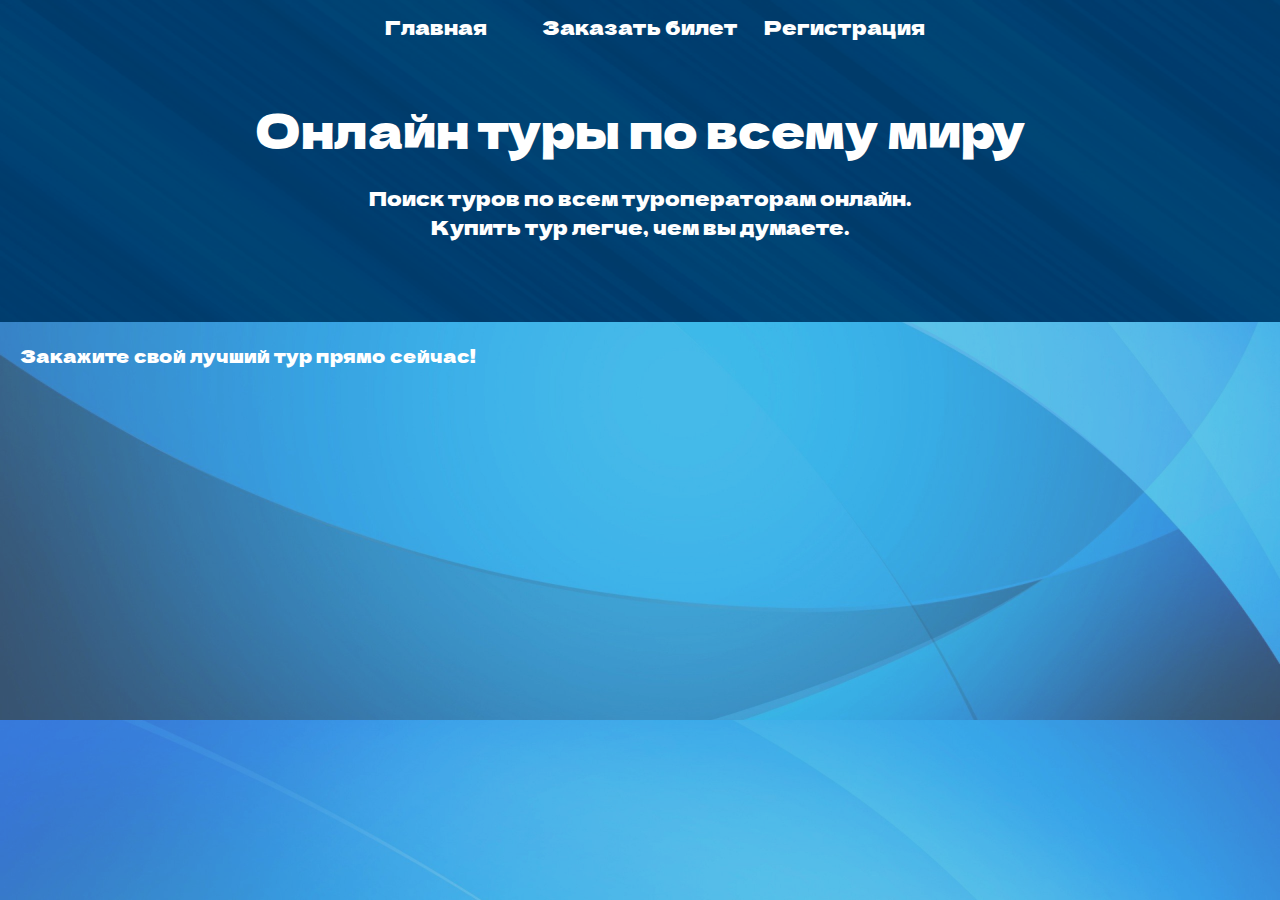
<file: index.html>
<!DOCTYPE html>
<html>
<head>
	<meta charset="utf-8">
	<meta name="viewport" content="width=device-width, initial-scale=1">
	<title>Поиск и подбор туроператоров онлайн</title>
	<style>
		body {
			background: url(Index/Background.png);
			background-size: cover;
    		background-position: top center;
    		margin: 0;
		}

		header {
			background: url(Index/HeaderBack.png) repeat-x;
			height: 322px;
			width: 100%;
			background-size: cover;
    		background-position: top center;
		}

		.headerTitle
		{
			text-align: center;
			padding-top: 50px;
			font-size: 47px;
			color: white;
			font-family: Dela;
		}
		@font-face
		{
			font-family: Dela;
			src: url(Fonts/Dela.ttf);
		}

		.headerHellotext
		{
			text-align: center;
			padding-top: 20px;
			font-size: 20px;
			color: white;
			font-family: Dela;
		}

		TD
		{
			padding-top: 10px;
			width: 200px;
			text-align: center;
			font-size: 20px;
		}
		TABLE
		{
			margin: auto;
		}
		
		a
		{
			color: white;
			text-decoration: none;
			font-family: Dela;
		}
		a:visited
		{
			color: white;
			text-decoration: none;
		}
		a:active
		{
			color: white;
			text-decoration: none;
		}

		.Text
		{
			padding-top: 20px;
			padding-left: 20px;
			font-size: 18px;
			font-family: Dela;
			color: white;
		}


	</style>
</head>
<body>
	<header>
		<table>
			<tr>
				<td><a href="">Главная</a></td>
				<td><a href="Tours/index.html">Заказать билет</td>
				<td><a href="Register/index.html">Регистрация</td>
			</tr>
		</table>
		<div class="headerTitle">
			Онлайн туры по всему миру
		</div>
		<div class="headerHellotext">
			Поиск туров по всем туроператорам онлайн. <br>
			Купить тур легче, чем вы думаете.
		</div>

	</header>

	<div class="Text">Закажите свой лучший тур прямо сейчас!</div>
</body>
</html>
</file>
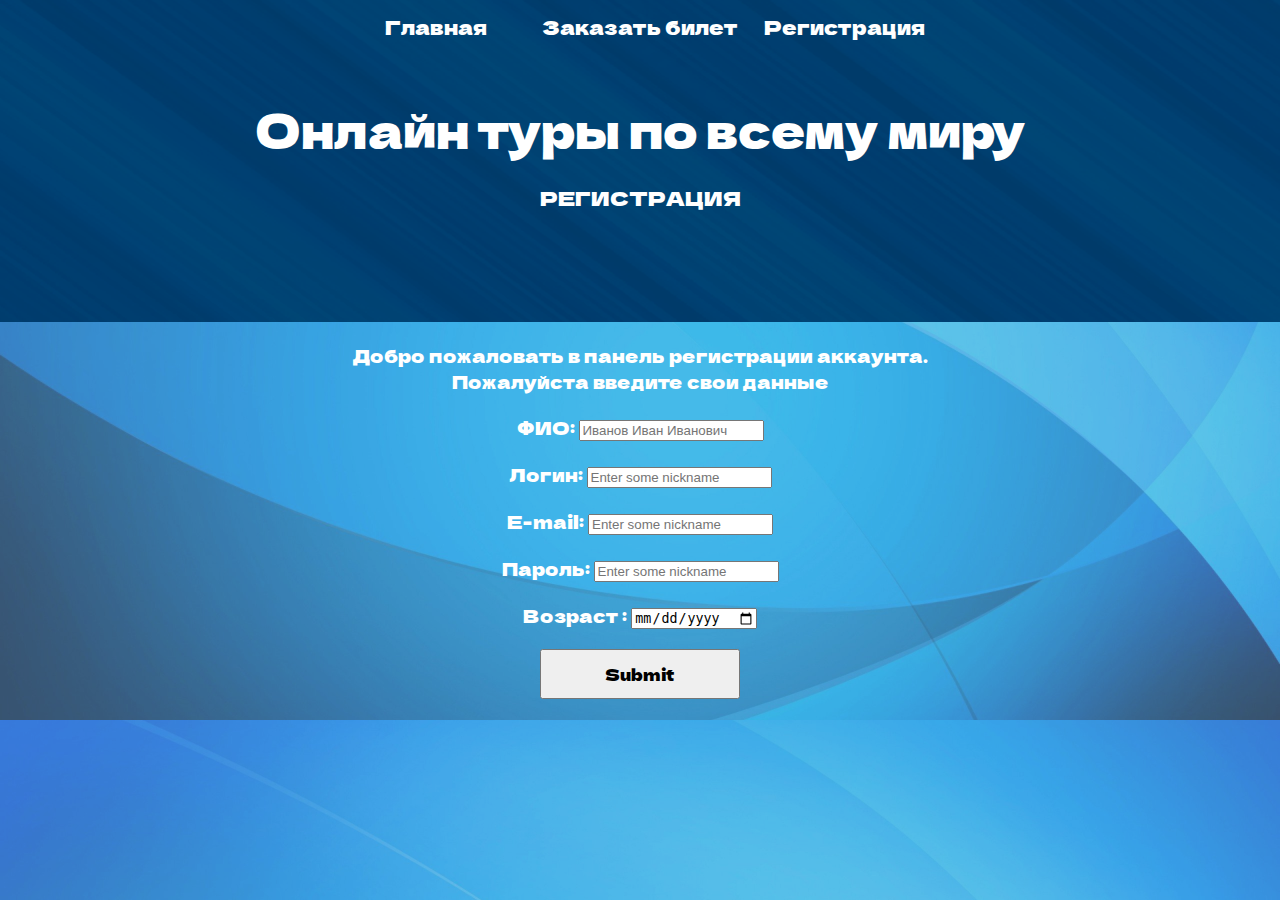
<file: Register/index.html>
<!DOCTYPE html>
<html>
<head>
	<meta charset="utf-8">
	<meta name="viewport" content="width=device-width, initial-scale=1">
	<title>Регистрация</title>
	<style>
		body {
			background: url(../Index/Background.png);
			background-size: cover;
    		background-position: top center;
    		margin: 0;
		}

		header {
			background: url(../Index/HeaderBack.png) repeat-x;
			height: 322px;
			width: 100%;
			background-size: cover;
    		background-position: top center;
		}

		.headerTitle
		{
			text-align: center;
			padding-top: 50px;
			font-size: 47px;
			color: white;
			font-family: Dela;
		}
		@font-face
		{
			font-family: Dela;
			src: url(../Fonts/Dela.ttf);
		}

		.headerHellotext
		{
			text-align: center;
			padding-top: 20px;
			font-size: 20px;
			color: white;
			font-family: Dela;
		}

		TD
		{
			padding-top: 10px;
			width: 200px;
			text-align: center;
			font-size: 20px;
		}
		TABLE
		{
			margin: auto;
		}
		
		a
		{
			color: white;
			text-decoration: none;
			font-family: Dela;
		}
		a:visited
		{
			color: white;
			text-decoration: none;
		}
		a:active
		{
			color: white;
			text-decoration: none;
		}

		.Reg
		{
			padding-top: 20px;
			text-align: center;
			font-size: 18px;
			font-family: Dela;
			color: white;
		}
		.Text
		{
			padding-top: 20px;
			text-align: center;
			font-size: 18px;
			font-family: Dela;
			color: white;
		}


	</style>
</head>
<body>
	<header>
		<table>
			<tr>
				<td><a href="../index.html">Главная</a></td>
				<td><a href="../Tours/index.html">Заказать билет</td>
				<td><a href="">Регистрация</td>
			</tr>
		</table>
		<div class="headerTitle">
			Онлайн туры по всему миру
		</div>
		<div class="headerHellotext">
			РЕГИСТРАЦИЯ
		</div>

	</header>

	<div class="Reg">Добро пожаловать в панель регистрации аккаунта.<br> Пожалуйста введите свои данные</div>
	<form name ="register" method="POST"></form>
	<div class="Text">ФИО: <input type="text" placeholder="Иванов Иван Иванович"></div>
	<div class="Text">Логин: <input type="text" placeholder="Enter some nickname"></div>
	<div class="Text">E-mail: <input type="text" placeholder="Enter some nickname"></div>
	<div class="Text">Пароль: <input type="password" placeholder="Enter some nickname"></div>
	<div class="Text">Возраст : <input type="date" placeholder="Enter some nickname"></div>
	<div class="Text"><input type="submit" placeholder="Enter some nickname" style="width: 200px; height: 50px; font-size: 16px; font-family: Dela"></div>
</body>
</html>
</file>
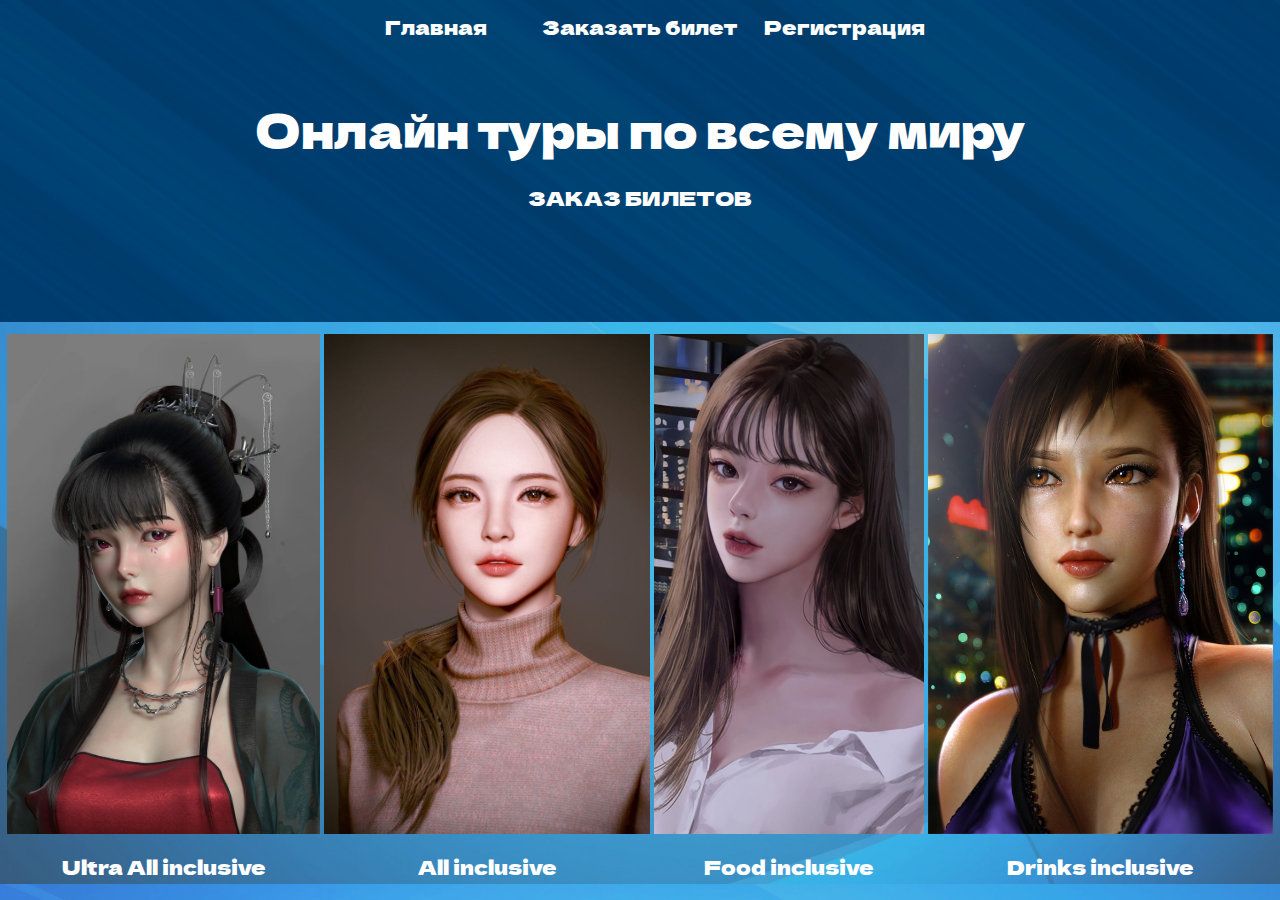
<file: Tours/index.html>
<!DOCTYPE html>
<html>
<head>
	<meta charset="utf-8">
	<meta name="viewport" content="width=device-width, initial-scale=1">
	<title>Регистрация</title>
	<style>
		body {
			background: url(../Index/Background.png);
			background-size: cover;
    		background-position: top center;
    		margin: 0;
		}

		header {
			background: url(../Index/HeaderBack.png) repeat-x;
			height: 322px;
			width: 100%;
			background-size: cover;
    		background-position: top center;
		}

		.headerTitle
		{
			text-align: center;
			padding-top: 50px;
			font-size: 47px;
			color: white;
			font-family: Dela;
		}
		@font-face
		{
			font-family: Dela;
			src: url(../Fonts/Dela.ttf);
		}

		.headerHellotext
		{
			text-align: center;
			padding-top: 20px;
			font-size: 20px;
			color: white;
			font-family: Dela;
		}

		TD
		{
			padding-top: 10px;
			width: 200px;
			text-align: center;
			font-size: 20px;
		}
		TABLE
		{
			margin: auto;
		}
		
		a
		{
			color: white;
			text-decoration: none;
			font-family: Dela;
		}
		a:visited
		{
			color: white;
			text-decoration: none;
		}
		a:active
		{
			color: white;
			text-decoration: none;
		}

		.Reg
		{
			padding-top: 20px;
			text-align: center;
			font-size: 18px;
			font-family: Dela;
			color: white;
		}
		.Text
		{
			padding-top: 20px;
			text-align: center;
			font-size: 18px;
			font-family: Dela;
			color: white;
		}

		img
		{
			height: 500px;
		}


	</style>
</head>
<body>
	<header>
		<table>
			<tr>
				<td><a href="../index.html">Главная</a></td>
				<td><a href="">Заказать билет</a></td>
				<td><a href="../Register/index.html">Регистрация</a></td>
			</tr>
		</table>
		<div class="headerTitle">
			Онлайн туры по всему миру
		</div>
		<div class="headerHellotext">
			ЗАКАЗ БИЛЕТОВ
		</div>

	</header>

	<table class="tours">
		<tr>
			<td><img src="../img/1.jpg"></td><td><img src="../img/2.jpg"></td><td><img src="../img/3.jpg"></td><td><img src="../img/7.jpg"></td>
		</tr>
		<tr class="Text">
			<td><a href="../Register/index.html">Ultra All inclusive</a></td><td><a href="../Register/index.html">All inclusive</a></td><td> <a href="../Register/index.html">Food inclusive</a></td><td><a href="../Register/index.html">Drinks inclusive</a></td>
		</tr>
	</table>
</body>
</html>
</file>
